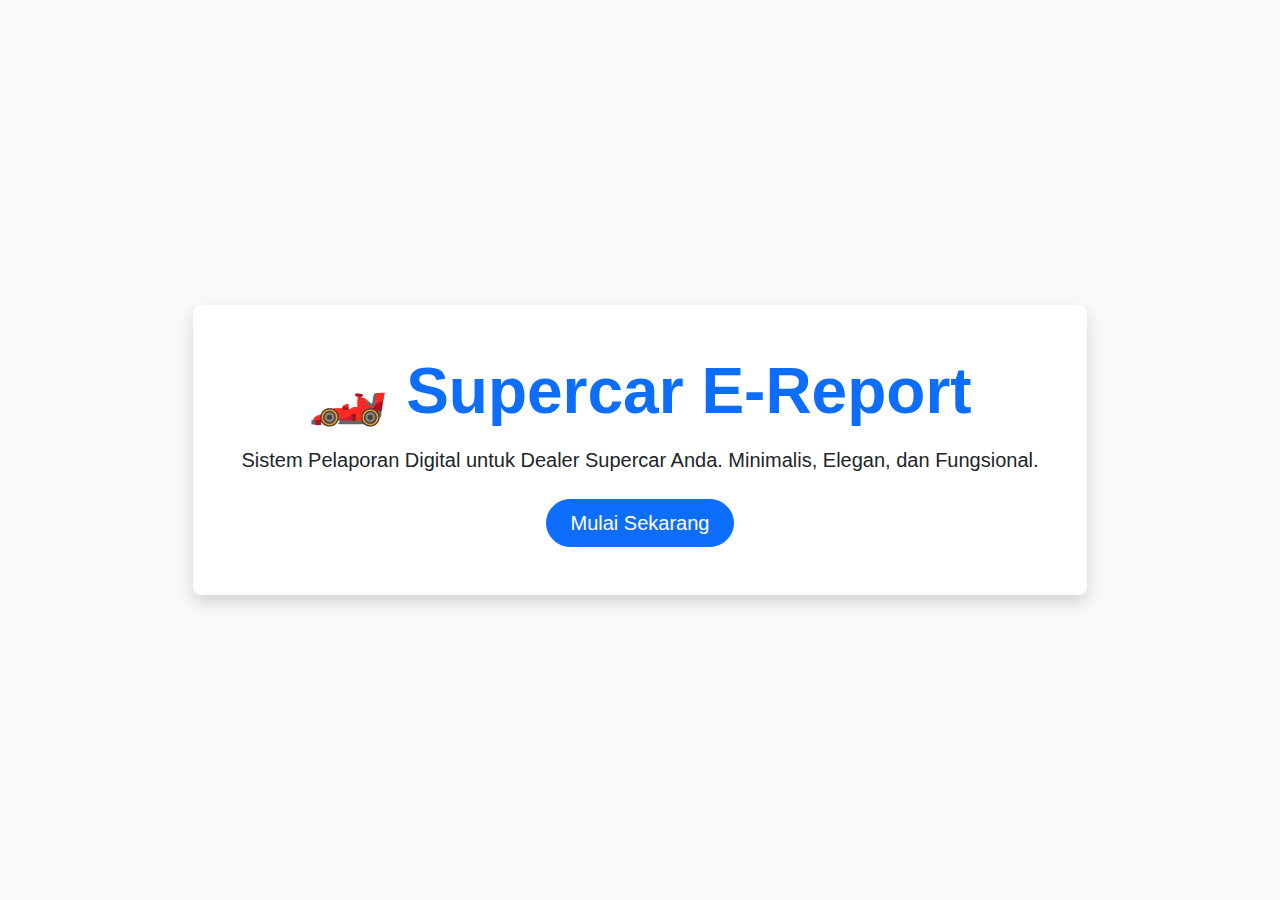
<file: index.html>
<!DOCTYPE html>
<html lang="id">
<head>
    <meta charset="UTF-8">
    <meta name="viewport" content="width=device-width, initial-scale=1.0">
    <title>Supercar E-Report - Welcome</title>
    <link href="https://cdn.jsdelivr.net/npm/bootstrap@5.3.2/dist/css/bootstrap.min.css" rel="stylesheet">
    <link rel="stylesheet" href="style.css">
    <link rel="shortcut icon" href="https://img.freepik.com/premium-vector/auto-car-premium-dealer-logo-emblem-design-sports-luxury-car-icon-motor-vehicle-dealership-badge_828821-6.jpg?semt=ais_hybrid&w=740&q=80" type="image/x-icon">
    <link rel="stylesheet" href="https://cdnjs.cloudflare.com/ajax/libs/font-awesome/6.4.2/css/all.min.css">
</head>
<body class="bg-light">
    <div class="container d-flex align-items-center justify-content-center vh-100">
        <div class="text-center p-5 bg-white shadow rounded-3">
            <h1 class="display-3 fw-bold text-primary mb-3">🏎️ Supercar E-Report</h1>
            <p class="lead mb-4">Sistem Pelaporan Digital untuk Dealer Supercar Anda. Minimalis, Elegan, dan Fungsional.</p>
            <a href="indexx.html" class="btn btn-primary btn-lg rounded-pill px-4">Mulai Sekarang</a>
        </div>
    </div>

    <script src="https://cdn.jsdelivr.net/npm/bootstrap@5.3.2/dist/js/bootstrap.bundle.min.js"></script>
    <script src="script.js"></script>
</body>
</html>
</file>
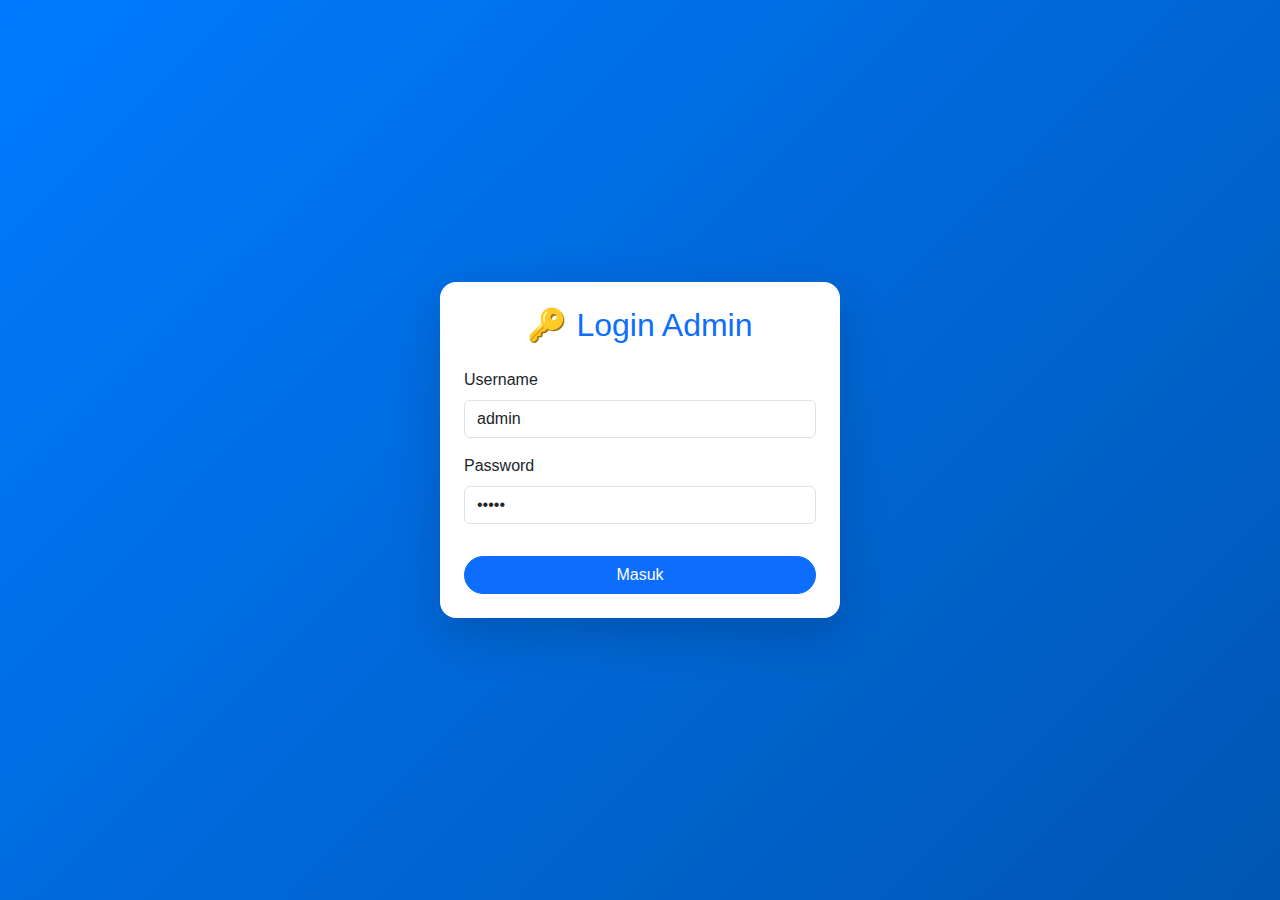
<file: indexx.html>
<!DOCTYPE html>
<html lang="id">
<head>
    <meta charset="UTF-8">
    <meta name="viewport" content="width=device-width, initial-scale=1.0">
    <title>Login - Supercar E-Report</title>
    <link rel="shortcut icon" href="https://img.freepik.com/premium-vector/auto-car-premium-dealer-logo-emblem-design-sports-luxury-car-icon-motor-vehicle-dealership-badge_828821-6.jpg?semt=ais_hybrid&w=740&q=80" type="image/x-icon">
    <link href="https://cdn.jsdelivr.net/npm/bootstrap@5.3.2/dist/css/bootstrap.min.css" rel="stylesheet">
    <link rel="stylesheet" href="style.css">
</head>
<body class="bg-light login-body">
    <div class="container d-flex align-items-center justify-content-center vh-100">
        <div class="card p-4 shadow-lg" style="max-width: 400px; width: 100%;">
            <h2 class="card-title text-center text-primary mb-4">🔑 Login Admin</h2>
            <form id="loginForm">
                <div class="mb-3">
                    <label for="username" class="form-label">Username</label>
                    <input type="text" class="form-control" id="username" value="admin" required>
                </div>
                <div class="mb-3">
                    <label for="password" class="form-label">Password</label>
                    <input type="password" class="form-control" id="password" value="12345" required>
                </div>
                <div id="loginMessage" class="alert alert-danger d-none" role="alert"></div>
                <button type="submit" class="btn btn-primary w-100 mt-3 rounded-pill">Masuk</button>
            </form>
        </div>
    </div>

    <script src="https://cdn.jsdelivr.net/npm/bootstrap@5.3.2/dist/js/bootstrap.bundle.min.js"></script>
    <script src="script.js"></script>
</body>
</html>
</file>
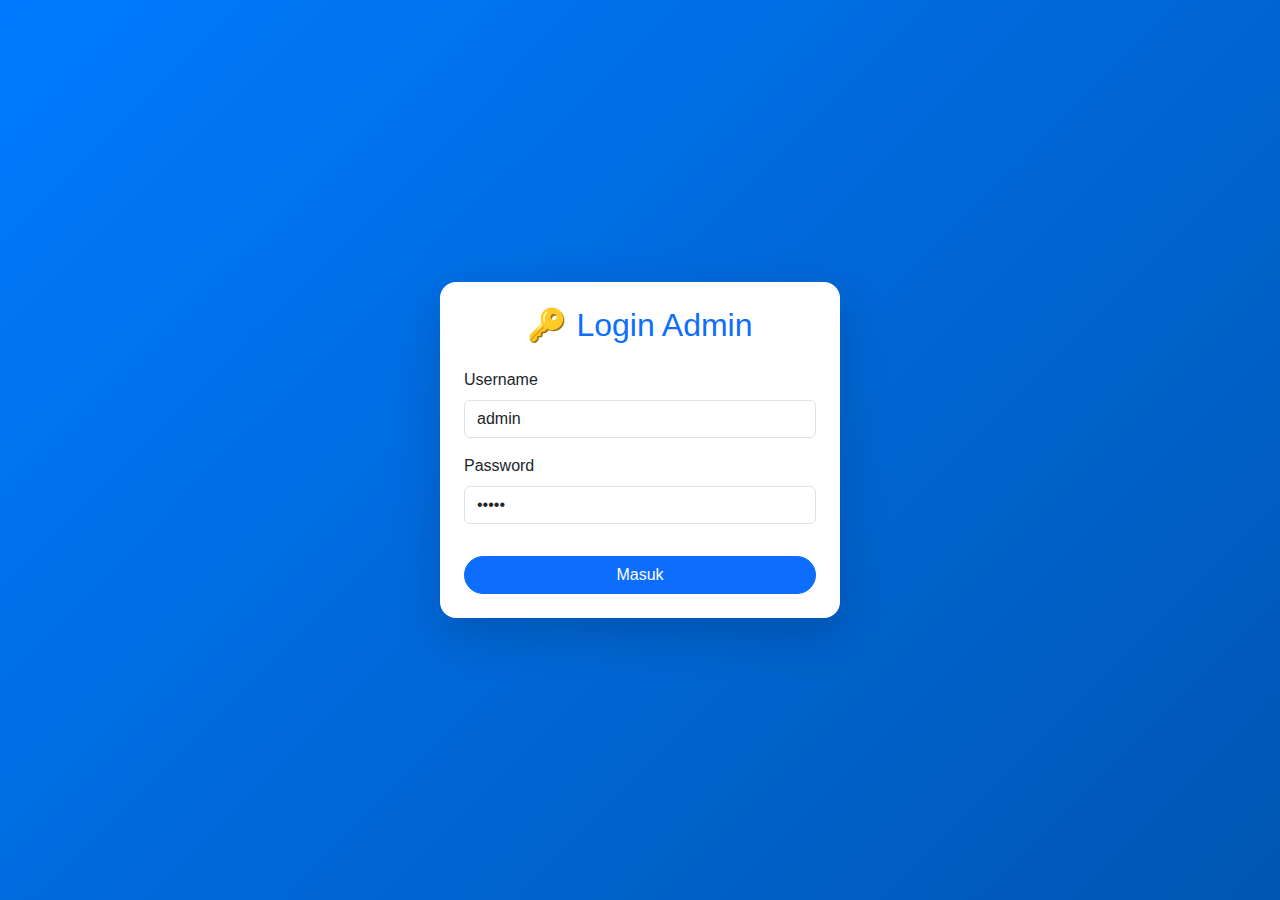
<file: Login.html>
<!DOCTYPE html>
<html lang="id">
<head>
    <meta charset="UTF-8">
    <meta name="viewport" content="width=device-width, initial-scale=1.0">
    <title>Login - Supercar E-Report</title>
    <link href="https://cdn.jsdelivr.net/npm/bootstrap@5.3.2/dist/css/bootstrap.min.css" rel="stylesheet">
    <link rel="stylesheet" href="style.css">
</head>
<body class="bg-light login-body">
    <div class="container d-flex align-items-center justify-content-center vh-100">
        <div class="card p-4 shadow-lg" style="max-width: 400px; width: 100%;">
            <h2 class="card-title text-center text-primary mb-4">🔑 Login Admin</h2>
            <form id="loginForm">
                <div class="mb-3">
                    <label for="username" class="form-label">Username</label>
                    <input type="text" class="form-control" id="username" value="admin" required>
                </div>
                <div class="mb-3">
                    <label for="password" class="form-label">Password</label>
                    <input type="password" class="form-control" id="password" value="12345" required>
                </div>
                <div id="loginMessage" class="alert alert-danger d-none" role="alert"></div>
                <button type="submit" class="btn btn-primary w-100 mt-3 rounded-pill">Masuk</button>
            </form>
        </div>
    </div>

    <script src="https://cdn.jsdelivr.net/npm/bootstrap@5.3.2/dist/js/bootstrap.bundle.min.js"></script>
    <script src="js/script.js"></script>
</body>
</html>
</file>
<file: style.css>
/* Custom Styling untuk E-Report Dealer Supercar */

/* Body dan Background */
body {
    font-family: 'Segoe UI', Tahoma, Geneva, Verdana, sans-serif;
    background-color: #f8f9fa; /* Light grey background */
}

/* Login Page Styling */
.login-body {
    background: linear-gradient(135deg, #007bff, #0056b3); /* Blue gradient for elegance */
}
.login-body .card {
    border: none;
    border-radius: 1rem;
}

/* Kerapian Tombol (Bootstrap sudah membantu, ini penambahan untuk Pill shape) */
.btn-lg, .btn-primary, .btn-outline-secondary {
    border-radius: 50rem !important; /* Membuat tombol lebih rapih dan berbentuk pill */
    transition: all 0.3s ease;
}

.btn-primary:hover {
    transform: translateY(-2px);
    box-shadow: 0 4px 8px rgba(0, 123, 255, 0.4);
}

/* Tabel Styling */
.table th, .table td {
    vertical-align: middle;
}

.car-thumbnail {
    width: 80px;
    height: 50px;
    object-fit: cover;
    border-radius: 0.5rem;
    box-shadow: 0 2px 4px rgba(0,0,0,0.1);
}

/* Card Header Colors */
.card-header {
    font-weight: bold;
    border-radius: 0.5rem 0.5rem 0 0 !important;
}
</file>
